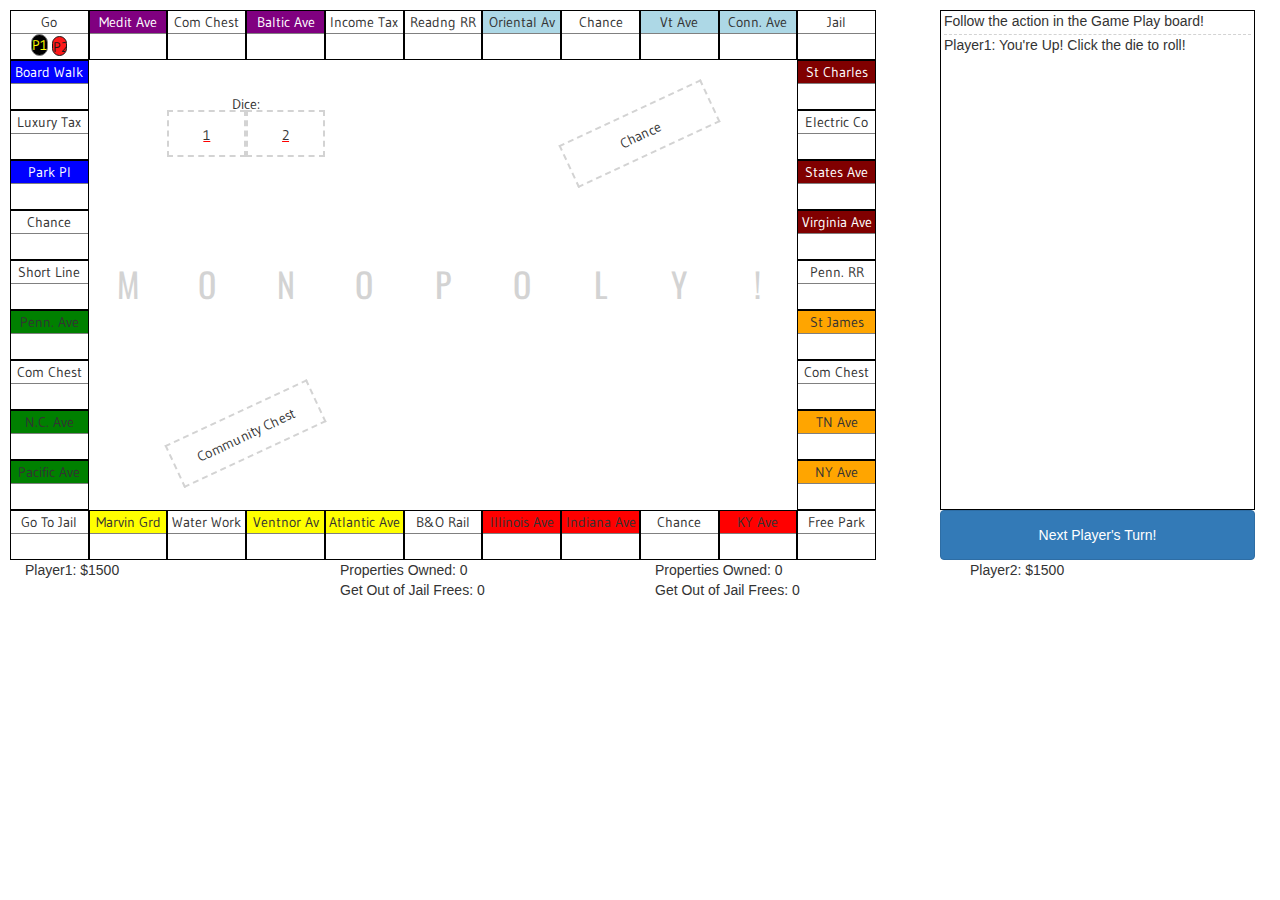
<file: index.html>
<!DOCTYPE html>
<html>
<head>
	<title>Monopoly</title>
	<link rel="stylesheet" type="text/css" href="https://maxcdn.bootstrapcdn.com/bootstrap/3.3.6/css/bootstrap.min.css">
	<link rel="stylesheet" href="assets/style/style.css">
	<link href='https://fonts.googleapis.com/css?family=Gudea' rel='stylesheet' type='text/css'>
	<link href='https://fonts.googleapis.com/css?family=Oswald:700,400' rel='stylesheet' type='text/css'>
	<script type="text/javascript" src="https://cdnjs.cloudflare.com/ajax/libs/jquery/3.0.0/jquery.min.js"></script>
	<script type="text/javascript" src="assets/scripts/script.js"></script>
</head>
<body>
	<div class="container-fluid board" id="outerContainer">
		<div class="row">
			<div class="col-md-9">
				<div id="row1" class="row">
					<div class="col-md-1 property" id="prop1">
						<div class="row">
							<div class="col-md-12 monopolyGroup">1</div>
							<div class="col-md-12 players"></div>
							<!-- <div class="col-md-6 owner"></div> -->
						</div>
					</div>
					<div class="col-md-1 property" id="prop2">
						<div class="row">
							<div class="col-md-12 monopolyGroup">2</div>
							<div class="col-md-12 players"></div>
						</div>
					</div>
					<div class="col-md-1 property" id="prop3">
						<div class="row">
							<div class="col-md-12 monopolyGroup">3</div>
							<div class="col-md-12 players"></div>
						</div>
					</div>
					<div class="col-md-1 property" id="prop4">
						<div class="row">
							<div class="col-md-12 monopolyGroup">4</div>
							<div class="col-md-12 players"></div>
						</div>
					</div>
					<div class="col-md-1 property" id="prop5">
						<div class="row">
							<div class="col-md-12 monopolyGroup">5</div>
							<div class="col-md-12 players"></div>
						</div>
					</div>
					<div class="col-md-1 property" id="prop6">
						<div class="row">
							<div class="col-md-12 monopolyGroup">6</div>
							<div class="col-md-12 players"></div>
						</div>
					</div>
					<div class="col-md-1 property" id="prop7">
						<div class="row">
							<div class="col-md-12 monopolyGroup">7</div>
							<div class="col-md-12 players"></div>
						</div>
					</div>
					<div class="col-md-1 property" id="prop8">
						<div class="row">
							<div class="col-md-12 monopolyGroup">8</div>
							<div class="col-md-12 players"></div>
						</div>
					</div>
					<div class="col-md-1 property" id="prop9">
						<div class="row">
							<div class="col-md-12 monopolyGroup">9</div>
							<div class="col-md-12 players"></div>
						</div>
					</div>
					<div class="col-md-1 property" id="prop10">
						<div class="row">
							<div class="col-md-12 monopolyGroup">10</div>
							<div class="col-md-12 players"></div>
						</div>
					</div>
					<div class="col-md-1 property" id="prop11">
						<div class="row">
							<div class="col-md-12 monopolyGroup">11</div>
							<div class="col-md-12 players"></div>
						</div>
					</div>
				</div>
				<div id="row2" class="row">
					<div class="col-md-1 property" id="prop40">
						<div class="row">
							<div class="col-md-12 monopolyGroup">40</div>
							<div class="col-md-12 players"></div>
						</div>
					</div>
					<div class="col-md-2 col-md-offset-1 dice" id="diceTitle">Dice:</div>
					<div class="col-md-1 col-md-offset-6 property" id="prop12">
						<div class="row">
							<div class="col-md-12 monopolyGroup">12</div>
							<div class="col-md-12 players"></div>
						</div>
					</div>
				</div>
				<div id="row3" class="row">
					<div class="col-md-1 property" id="prop39">
						<div class="row">
							<div class="col-md-12 monopolyGroup">39</div>
							<div class="col-md-12 players"></div>
						</div>
					</div>
					<div class="col-md-1 col-md-offset-1 dice" id="dice1">1</div>
					<div class="col-md-1 dice" id="dice2">2</div>
					<div class="col-md-2 col-md-offset-3 cards">Chance</div>
					<div class="col-md-1 col-md-offset-1 property" id="prop13">
						<div class="row">
							<div class="col-md-12 monopolyGroup">13</div>
							<div class="col-md-12 players"></div>
						</div>
					</div>
				</div>
				<div id="row4" class="row">
					<div class="col-md-1 property" id="prop38">
						<div class="row">
							<div class="col-md-12 monopolyGroup">38</div>
							<div class="col-md-12 players"></div>
						</div>
					</div>
					<div class="col-md-1 col-md-offset-9 property" id="prop14">
						<div class="row">
							<div class="col-md-12 monopolyGroup">14</div>
							<div class="col-md-12 players"></div>
						</div>
					</div>
				</div>
				<div id="row5" class="row">
					<div class="col-md-1 property" id="prop37">
						<div class="row">
							<div class="col-md-12 monopolyGroup">37</div>
							<div class="col-md-12 players"></div>
						</div>
					</div>
					<div class="col-md-1 col-md-offset-9 property" id="prop15">
						<div class="row">
							<div class="col-md-12 monopolyGroup">15</div>
							<div class="col-md-12 players"></div>
						</div>
					</div>
				</div>
				<div id="row6" class="row">
					<div class="col-md-1 property" id="prop36">
						<div class="row">
							<div class="col-md-12 monopolyGroup">36</div>
							<div class="col-md-12 players"></div>
						</div>
					</div>
					<div class="col-md-1 monopoly">M</div>
					<div class="col-md-1 monopoly">O</div>
					<div class="col-md-1 monopoly">N</div>
					<div class="col-md-1 monopoly">O</div>
					<div class="col-md-1 monopoly">P</div>
					<div class="col-md-1 monopoly">O</div>
					<div class="col-md-1 monopoly">L</div>
					<div class="col-md-1 monopoly">Y</div>
					<div class="col-md-1 monopoly">!</div>
					<div class="col-md-1 property" id="prop16">
						<div class="row">
							<div class="col-md-12 monopolyGroup">16</div>
							<div class="col-md-12 players"></div>
						</div>
					</div>
				</div>
				<div id="row7" class="row">
					<div class="col-md-1 property" id="prop35">
						<div class="row">
							<div class="col-md-12 monopolyGroup">35</div>
							<div class="col-md-12 players"></div>
						</div>
					</div>
					<div class="col-md-1 col-md-offset-9 property" id="prop17">
						<div class="row">
							<div class="col-md-12 monopolyGroup">17</div>
							<div class="col-md-12 players"></div>
						</div>
					</div>
				</div>
				<div id="row8" class="row">
					<div class="col-md-1 property" id="prop34">
						<div class="row">
							<div class="col-md-12 monopolyGroup">34</div>
							<div class="col-md-12 players"></div>
						</div>
					</div>
					<div class="col-md-1 col-md-offset-9 property" id="prop18">
						<div class="row">
							<div class="col-md-12 monopolyGroup">18</div>
							<div class="col-md-12 players"></div>
						</div>
					</div>
				</div>
				<div id="row9" class="row">
					<div class="col-md-1 property" id="prop33">
						<div class="row">
							<div class="col-md-12 monopolyGroup">33</div>
							<div class="col-md-12 players"></div>
						</div>
					</div>
					<div class="col-md-2 col-md-offset-1 cards" id="commChest">Community Chest</div>
					<!-- <div class="col-md-2 col-md-offset-3">Player1</div> -->
					<div class="col-md-1 col-md-offset-6 property" id="prop19">
						<div class="row">
							<div class="col-md-12 monopolyGroup">19</div>
							<div class="col-md-12 players"></div>
						</div>
					</div>
				</div>
				<div id="row10" class="row">
					<div class="col-md-1 property" id="prop32">
						<div class="row">
							<div class="col-md-12 monopolyGroup">32</div>
							<div class="col-md-12 players"></div>
						</div>
					</div>
					<!-- <div class="col-md-2 col-md-offset-3">Player2</div> -->
					<div class="col-md-1 col-md-offset-9 property" id="prop20">
						<div class="row">
							<div class="col-md-12 monopolyGroup">20</div>
							<div class="col-md-12 players"></div>
						</div>
					</div>
				</div>
				<div id="row11" class="row">
					<div class="col-md-1 property" id="prop31">
						<div class="row">
							<div class="col-md-12 monopolyGroup">31</div>
							<div class="col-md-12 players"></div>
						</div>
					</div>
					<div class="col-md-1 property" id="prop30">
						<div class="row">
							<div class="col-md-12 monopolyGroup">30</div>
							<div class="col-md-12 players"></div>
						</div>
					</div>
					<div class="col-md-1 property" id="prop29">
						<div class="row">
							<div class="col-md-12 monopolyGroup">29</div>
							<div class="col-md-12 players"></div>
						</div>
					</div>
					<div class="col-md-1 property" id="prop28">
						<div class="row">
							<div class="col-md-12 monopolyGroup">28</div>
							<div class="col-md-12 players"></div>
						</div>
					</div>
					<div class="col-md-1 property" id="prop27">
						<div class="row">
							<div class="col-md-12 monopolyGroup">27</div>
							<div class="col-md-12 players"></div>
						</div>
					</div>
					<div class="col-md-1 property" id="prop26">
						<div class="row">
							<div class="col-md-12 monopolyGroup">26</div>
							<div class="col-md-12 players"></div>
						</div>
					</div>
					<div class="col-md-1 property" id="prop25">
						<div class="row">
							<div class="col-md-12 monopolyGroup">25</div>
							<div class="col-md-12 players"></div>
						</div>
					</div>
					<div class="col-md-1 property" id="prop24">
						<div class="row">
							<div class="col-md-12 monopolyGroup">24</div>
							<div class="col-md-12 players"></div>
						</div>
					</div>
					<div class="col-md-1 property" id="prop23">
						<div class="row">
							<div class="col-md-12 monopolyGroup">23</div>
							<div class="col-md-12 players"></div>
						</div>
					</div>
					<div class="col-md-1 property" id="prop22">
						<div class="row">
							<div class="col-md-12 monopolyGroup">22</div>
							<div class="col-md-12 players"></div>
						</div>
					</div>
					<div class="col-md-1 property" id="prop21">
						<div class="row">
							<div class="col-md-12 monopolyGroup">21</div>
							<div class="col-md-12 players"></div>
						</div>
					</div>
				</div>
			</div>
			<div class="col-md-3" id="">
				<div class="row">
					<div class="col-md-12" id="messageBoard">Follow the action in the Game Play board!</div>
				</div>
				<div class="row">
					<button class="col-md-12 btn btn-primary" id="nextPlayerTurn">Next Player's Turn!</button>
				</div>
			</div>
		</div>
		<div class="row">
			<div class="col-md-3" id="moneyp1"></div>
			<div class="col-md-3" id="addlScoreInfo1"></div>
			<div class="col-md-3" id="addlScoreInfo2"></div>
			<div class="col-md-3" id="moneyp2"></div>
		</div>
	</div>

	<!-- <div class="container messages test" id="messageContainer"> -->
	<!-- </div> -->
</body>
</html>
</file>
<file: assets/style/style.css>
h1 {
	color: red;
}

.property {
	border: 1px solid black;
	height: 50px;
	text-align: center;
	font-family: 'Gudea', sans-serif, "Helvetica Neue",Helvetica,Arial,sans-serif;
}

.monopolyGroup {
	height: 15%;
	border-bottom: 1px solid grey;
	padding: 1px;
}

.Purple {
	background-color: purple;
	color: white;
}

.LightBlue {
	background-color: lightblue;
}

.Maroon {
	background-color: maroon;
	color: white;
}

.Orange {
	background-color: orange;
}

.Red {
	background-color: red;
}

.Yellow {
	background-color: yellow;
}

.Green {
	background-color: green;
}

.Blue {
	background-color: blue;
	color: white;
}

#P1 {
	border-radius: 50px;
	background-color: black;
	color: yellow;
	font-weight: 500;
	font-size: 14px;
	border: 1px solid grey;
}

#P2 {
	border-radius: 50px;
	background-color: red;
	color: black;
	font-weight: 500;
	font-size: 14px;
	border: 1px solid black;
}

.monopoly {
	font-size: 34px;
	text-align: center;
	font-family: 'Oswald', sans-serif;
	color: lightgrey;
}

.cards {
	border: 2px dashed lightgrey;
	height: 47px;
	line-height: 47px;
	text-align: center;
	transform: rotate(-25deg);
	font-family: 'Gudea', sans-serif, "Helvetica Neue",Helvetica,Arial,sans-serif;
}

.dice {
	border: 2px dashed lightgrey;
	height: 47px;
	text-align: center;
	line-height: 47px;
	text-decoration: underline;
	text-decoration-color: red;
	font-family: 'Gudea', sans-serif, "Helvetica Neue",Helvetica,Arial,sans-serif;
}

#diceTitle {
	border: 0px;
	position: relative;
	top: 21px;
	text-decoration: none;
	font-family: 'Gudea', sans-serif, "Helvetica Neue",Helvetica,Arial,sans-serif;
}

.board {

}

#messageBoard {
	border: 1px solid black;
	padding-left: 3px;
	padding-right: 3px;
	height: 500px;
	overflow-y: scroll;
	margin-left: -15px;
}

.message {
	margin-top: 3px;
	border-top: 1px dashed lightgrey;
}

.hide {
	display: none;
}

.players {
	height: 25px;
}

#commChest {
	padding-top: -4px;
	padding-bottom: -4px;
}

#nextPlayerTurn {
	height: 50px;
	margin-left: -15px;
}

.lineBreak {
	font-weight: 900;
	margin-top: 3px;
	margin-bottom: 3px;
	text-align: center;
	line-height: 15px;
}

#outerContainer {
	margin-left: 10px;
	margin-top: 10px;	
	margin-right: 10px;
}

.yesNoButton {
	text-align: center;
	padding-bottom: 6px;
}

#addlScoreInfo1 {
	white-space: pre-wrap;
}
</file>
